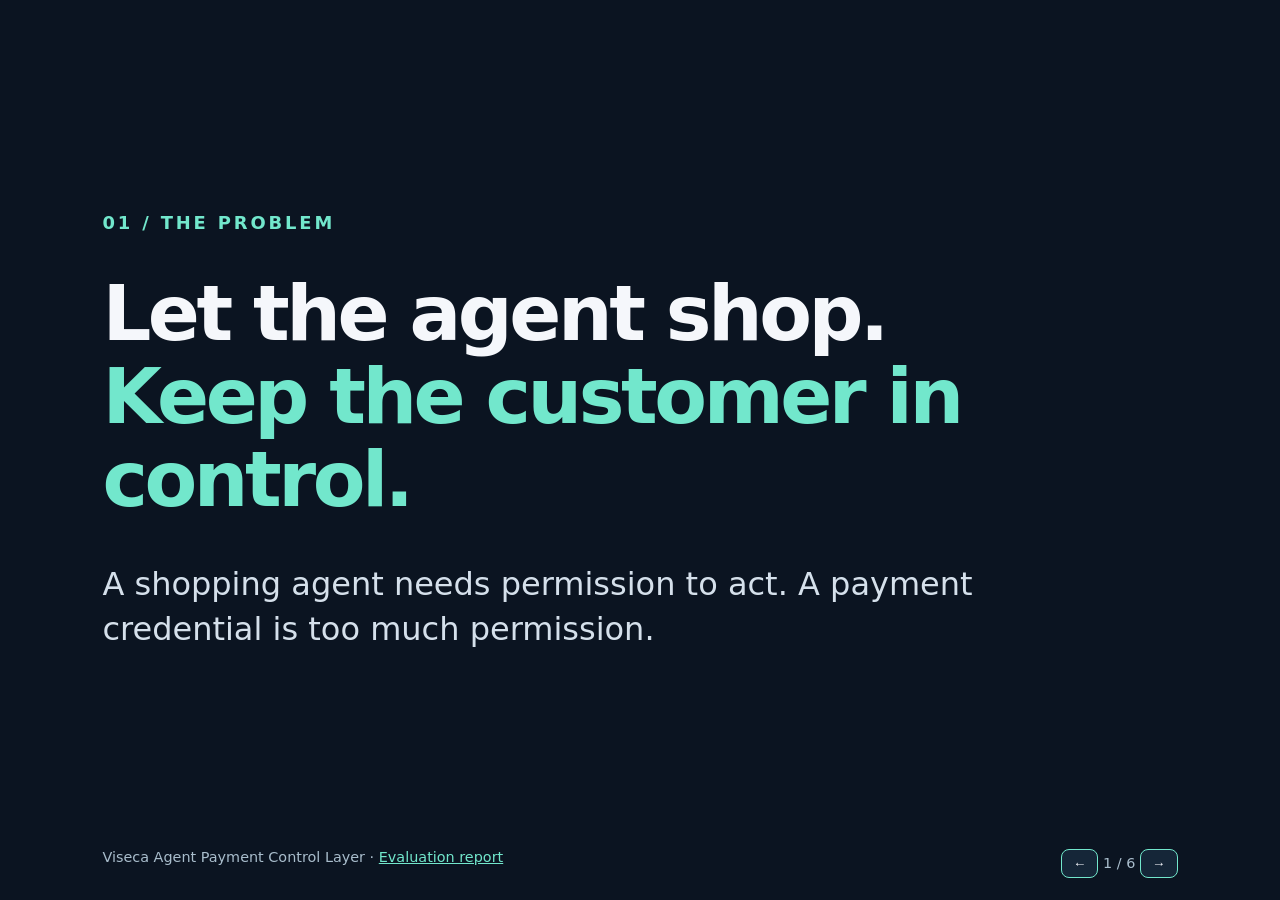
<file: docs/pitch/deck.html>
<!doctype html>
<html lang="en">
<head>
  <meta charset="utf-8">
  <meta name="viewport" content="width=device-width, initial-scale=1">
  <title>Agent on a Leash | Viseca expert pitch</title>
  <style>
    :root { color-scheme: dark; font-family: Inter, ui-sans-serif, system-ui, sans-serif; background: #0b1421; color: #f5f7fb; }
    * { box-sizing: border-box; }
    body { margin: 0; }
    main { min-height: 100vh; }
    section { display: none; min-height: 100vh; padding: 7vh 8vw 11vh; flex-direction: column; justify-content: center; gap: 2.5rem; }
    section.active { display: flex; }
    .eyebrow { color: #72e7cc; font-size: clamp(.8rem, 1.4vw, 1.2rem); font-weight: 700; letter-spacing: .16em; text-transform: uppercase; }
    h1, h2, p { margin: 0; }
    h1, h2 { max-width: 1100px; font-size: clamp(2.7rem, 6vw, 6rem); line-height: 1.08; letter-spacing: -.045em; }
    p { max-width: 1000px; font-size: clamp(1.25rem, 2.5vw, 2.2rem); line-height: 1.4; color: #d5e0eb; }
    strong, .accent { color: #72e7cc; }
    .flow { display: flex; flex-wrap: wrap; align-items: center; gap: .8rem; font-size: clamp(1.2rem, 2vw, 2rem); }
    .box { padding: 1.1rem 1.4rem; border: 1px solid #4c6375; border-radius: 1rem; background: #152638; }
    .arrow { color: #72e7cc; }
    .stats { display: flex; flex-wrap: wrap; gap: 1rem; }
    .stat { flex: 1 1 180px; padding: 1.4rem; border-radius: 1rem; background: #152638; }
    .stat b { display: block; font-size: clamp(2.5rem, 5vw, 5rem); color: #72e7cc; }
    .stat span { font-size: clamp(1rem, 1.7vw, 1.5rem); }
    .small { font-size: clamp(1.05rem, 1.5vw, 1.4rem); color: #c4d3df; }
    footer { position: fixed; bottom: 2.5vh; left: 8vw; right: 8vw; display: flex; justify-content: space-between; gap: 1rem; color: #a9bdcc; font-size: .9rem; }
    a { color: #72e7cc; }
    button { border: 1px solid #72e7cc; border-radius: .5rem; background: #152638; color: #f5f7fb; padding: .35rem .7rem; cursor: pointer; }
    @media print { section, section.active { display: flex; min-height: 100vh; break-after: page; } footer { display: none; } }
    @media (max-width: 640px) { section { padding: 5vh 6vw 12vh; } footer { left: 6vw; right: 6vw; } .arrow { display: none; } }
    @media screen and (max-height: 600px) {
      section { min-height: 100vh; padding-top: 1rem; padding-bottom: 3.5rem; gap: .8rem; }
      h1, h2 { font-size: clamp(2rem, 5vw, 3.5rem); }
      p { font-size: clamp(1rem, 2vw, 1.4rem); }
      .flow { font-size: clamp(1rem, 1.8vw, 1.4rem); }
      .box { padding: .65rem .8rem; }
      .stat { padding: .6rem; }
      .stat b { font-size: clamp(2rem, 4vw, 3rem); }
      .small { font-size: 1.05rem; }
      footer { bottom: .4rem; }
    }
  </style>
</head>
<body>
<main>
  <section class="active" aria-label="Slide 1">
    <div class="eyebrow">01 / The problem</div>
    <h1>Let the agent shop.<br><span class="accent">Keep the customer in control.</span></h1>
    <p>A shopping agent needs permission to act. A payment credential is too much permission.</p>
  </section>
  <section aria-label="Slide 2">
    <div class="eyebrow">02 / The boundary</div>
    <h2>A mandate the customer actually sees</h2>
    <div class="flow"><span class="box">Agent proposes rules</span><span class="arrow">→</span><span class="box">Wallet shows saved draft</span><span class="arrow">→</span><span class="box">Customer confirms</span></div>
    <p>The agent receives an opaque mandate ID. It cannot confirm the policy for the customer.</p>
  </section>
  <section aria-label="Slide 3">
    <div class="eyebrow">03 / The decision</div>
    <h2>Every purchase checked against that mandate</h2>
    <div class="flow"><span class="box">Purchase facts</span><span class="arrow">→</span><span class="box">Policy + history checks</span><span class="arrow">→</span><span class="box">Approve / decline / ask</span></div>
    <p>Merchant instructions are untrusted data. The Wallet shows the reason when a purchase needs customer attention.</p>
  </section>
  <section aria-label="Slide 4">
    <div class="eyebrow">04 / Measured offline</div>
    <h2>Public-attempt replay</h2>
    <div class="stats"><div class="stat"><b>11</b><span>approved</span></div><div class="stat"><b>32</b><span>declined</span></div><div class="stat"><b>2</b><span>step-up pending</span></div></div>
    <p class="small">45 offline attempts under recorded evaluation policies. 43/45 had an initial decision without step-up. Correctness and ordinary-purchase utility require reconciled labels.</p>
  </section>
  <section aria-label="Slide 5">
    <div class="eyebrow">05 / Live demonstration</div>
    <h2>Watch the permission and the purchase</h2>
    <p>Any MCP agent connects, proposes a plan and waits. The customer confirms in the Wallet. Each purchase the agent submits is judged there: rules, cart facts, card history, live risk models. A question goes to the customer, never to the agent.</p>
    <p class="small">Present the observed outcome, live or from the recorded run (release demo-2026-09-25, docs/demo/leash-user-flow.mp4). The offline example is not a selectable live purchase.</p>
  </section>
  <section aria-label="Slide 6">
    <div class="eyebrow">06 / The opportunity</div>
    <h2>Agentic commerce with a customer-held leash</h2>
    <p>One control layer for bounded delegation, explainable intervention and a trusted customer decision surface.</p>
    <p class="small">Next evidence: reconciled expected-decision labels, a completed human Wallet step-up and a repeated live run.</p>
  </section>
</main>
<footer><span>Viseca Agent Payment Control Layer · <a href="../eval/report.md">Evaluation report</a></span><span><button id="prev" type="button" aria-label="Previous slide">←</button> <span id="counter">1 / 6</span> <button id="next" type="button" aria-label="Next slide">→</button></span></footer>
<script>
  const slides = [...document.querySelectorAll('main section')];
  let current = 0;
  function show(index) {
    current = Math.max(0, Math.min(slides.length - 1, index));
    slides.forEach((slide, i) => slide.classList.toggle('active', i === current));
    document.getElementById('counter').textContent = `${current + 1} / ${slides.length}`;
  }
  document.getElementById('prev').addEventListener('click', () => show(current - 1));
  document.getElementById('next').addEventListener('click', () => show(current + 1));
  document.addEventListener('keydown', event => {
    if (event.key === 'ArrowRight' || event.key === ' ') show(current + 1);
    if (event.key === 'ArrowLeft') show(current - 1);
  });
</script>
</body>
</html>
</file>
